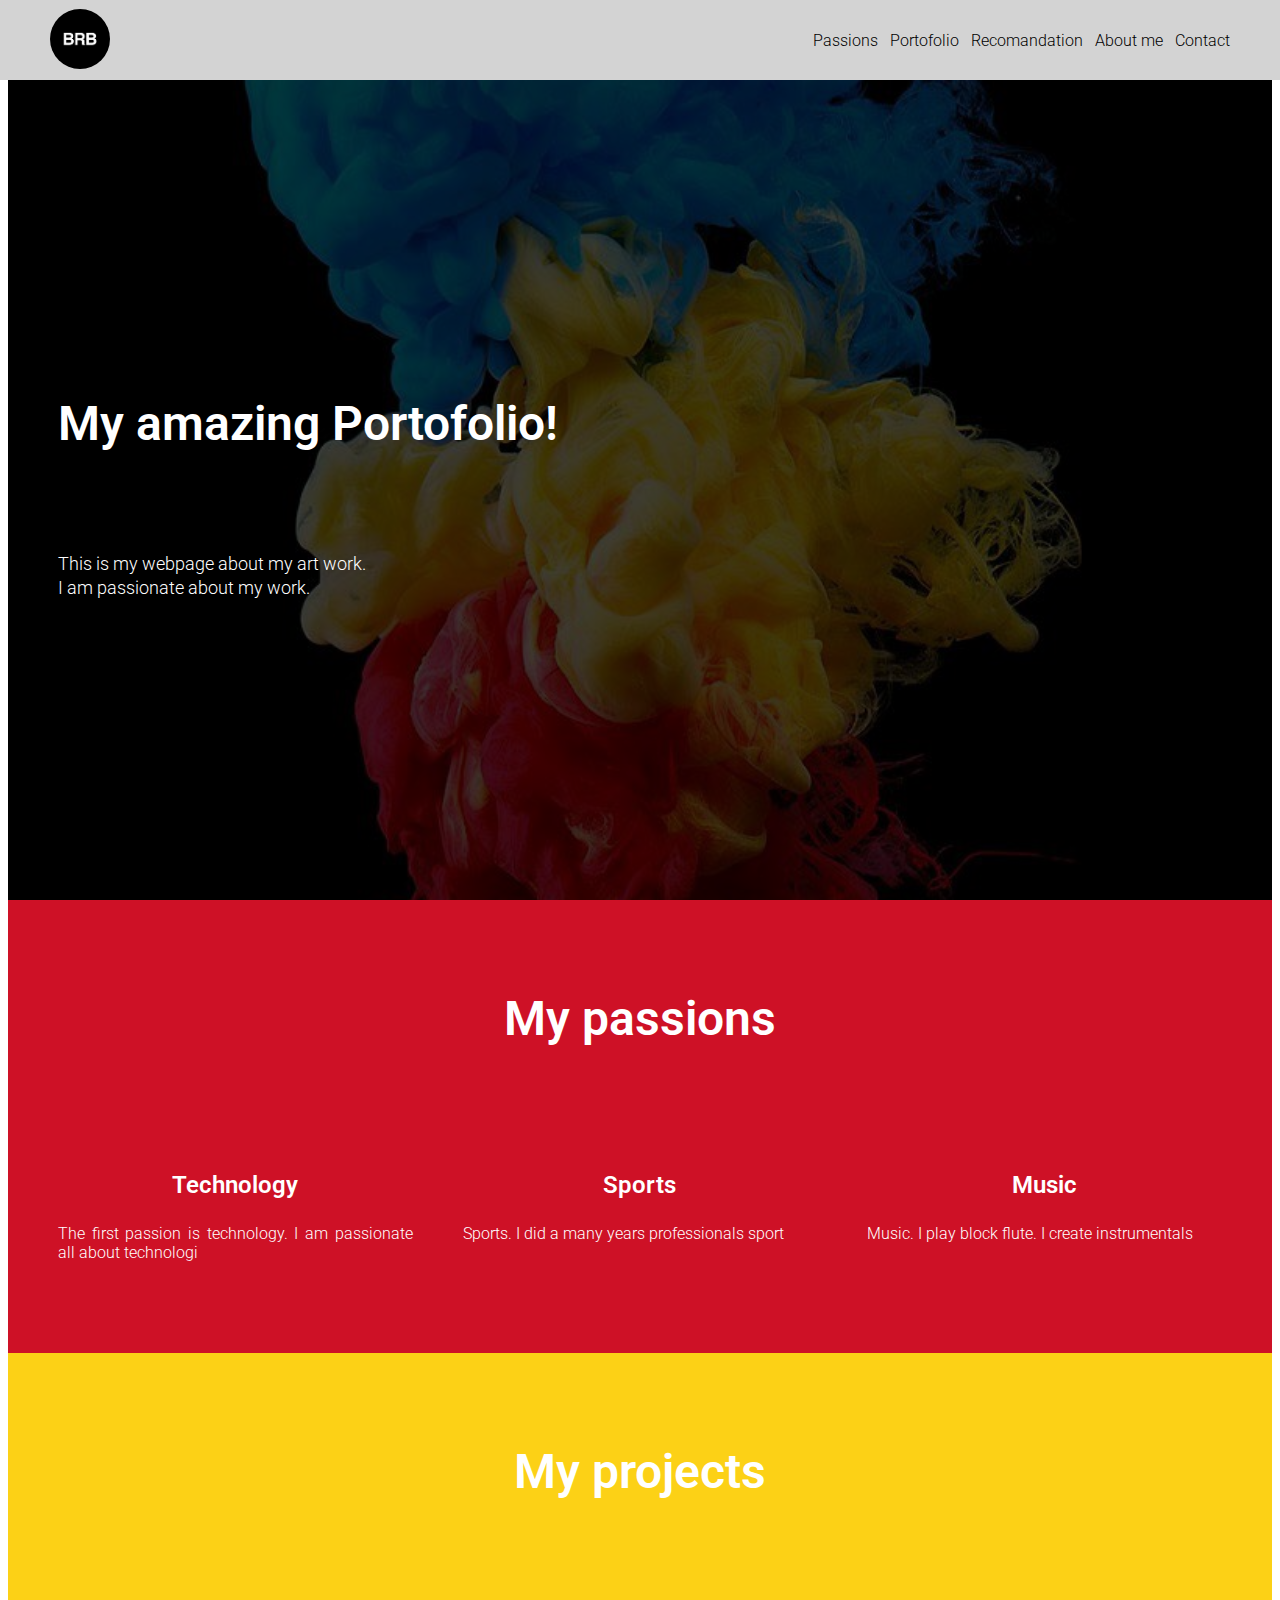
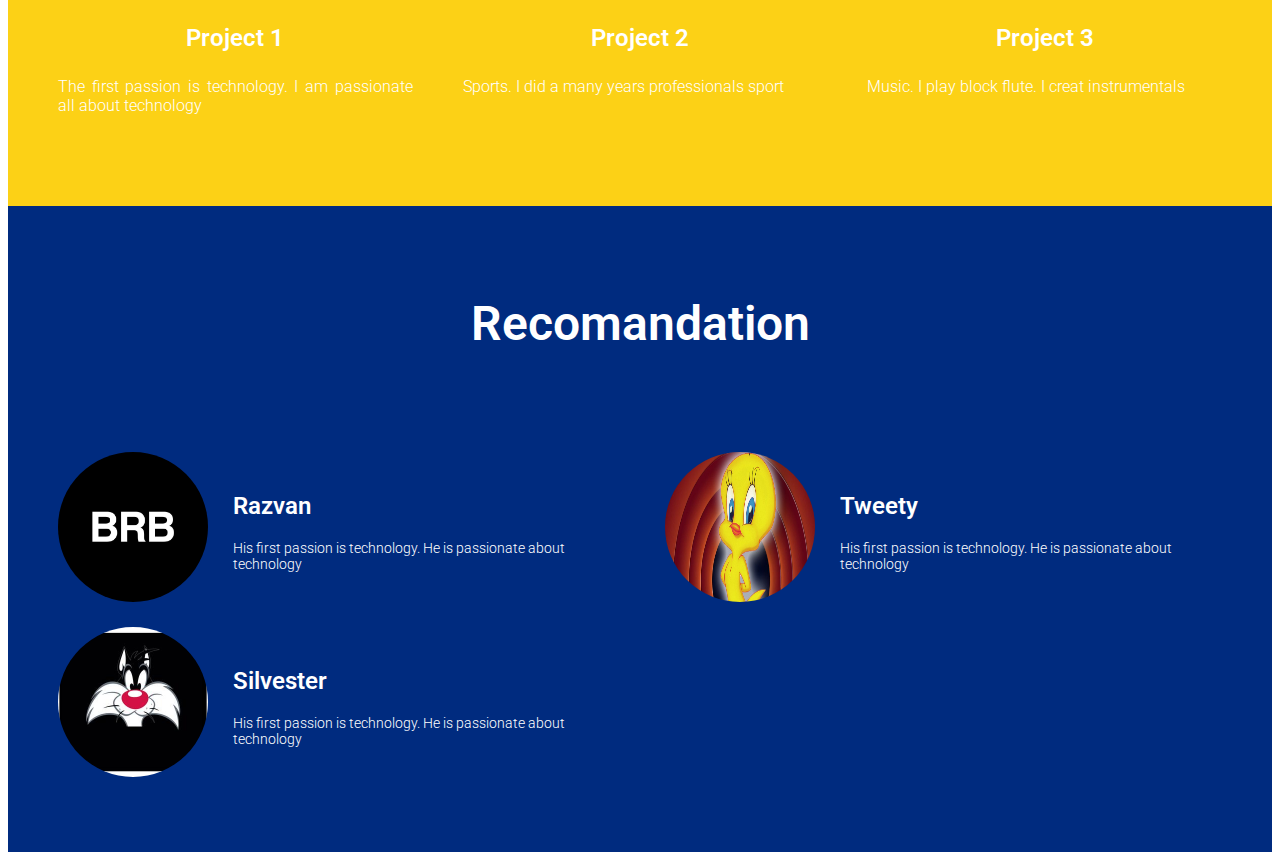
<file: index.html>
<!DOCTYPE html>
<html lang="en">
<head>
    <meta charset="UTF-8">
    <meta http-equiv="X-UA-Compatible" content="IE=edge">
    <meta name="viewport" content="width=device-width, initial-scale=1.0">
    <title>My Portofolio</title>
    <link rel="preconnect" href="https://fonts.gstatic.com">
    <link href="https://fonts.googleapis.com/css2?family=Roboto:wght@300;400;500&display=swap" rel="stylesheet">
    <link rel="stylesheet" href="style.css">
 <!-- <link rel="stylesheet" href="reset.css"> --> 
</head>
<body>
    <!--Navigation-->
    <header>
        <a class="logo" href="">
            <img src="assets/logo_brb.jpg" alt="logo">
        </a>
        <nav class="navigation">
            <a href="#section-1">Passions</a>
            <a href="#section-2">Portofolio</a>
            <a href="#section-3">Recomandation</a>
            <a href="#">About me</a>
            <a href="#">Contact</a>
        </nav>
    </header>

    <section id="#" class="hero section-block grey">
        <div>
            <h1>My amazing Portofolio!</h1>
<p>This is my webpage about my art work. <br/>
 I am passionate about my work.
</p>
<audio autoplay >
    <source src="assets/PianoViolin HipHop beat visualization mode.mp3" type="audio/mp3">
        </div>
    </section>

    <section id="section-1" class="section-block red my-passions not-fullscreen">
        <h2>My passions</h2>
        <div class="grid clearfix my-passions-inner-container">
            <div class="grid-box box-third">
                <h3>Technology</h3>
                <p> The first passion is technology. I am passionate all about technologi</p>
            </div>
            <div class="grid-box box-third">
                <h3>Sports</h3>
                <p>Sports. I did a many years professionals sport</p>
            </div>
            <div class="grid-box box-third">
                <h3>Music</h3>
                <p>Music. I play block flute. I create instrumentals</p>
            </div>
        
        </div>
    </section>

    <section id="section-2" class="section-block yellow my-portofolio not-fullscreen">
        <h2>My projects</h2>
        <div class="grid clearfix my-portofolio-inner-container">
            <div class="grid-box box-third">
                <h3>Project 1</h3>
                <p> The first passion is technology. I am passionate all about technology</p>
            </div>
            <div class="grid-box box-third">
                <h3>Project 2</h3>
                <p>Sports. I did a many years professionals sport</p>
            </div>
            <div class="grid-box box-third">
                <h3>Project 3</h3>
                <p>Music. I play block flute. I creat instrumentals</p>
            </div>
        </div>
    </section>
    <section id="section-3" class="section-block blue not-fullscreen rec-section">
        <h2>Recomandation</h2>
        <div class="grid clearfix ">
            <div class="grid-box box-half rec-section-box">
                <img src="assets/logo_brb.jpg" alt="profile photo">
                <div>
                    <h3>Razvan</h3>  
                    <p> His first passion is technology. He is passionate about technology</p>

                </div>
            </div>
            <div class="grid-box box-half rec-section-box">
                <img src="assets/Tweety-Bird-Looney-Tunes.jpg" alt="profile photo">
                <div>
                    <h3>Tweety</h3>  
                    <p> His first passion is technology. He is passionate about technology</p>

                </div>
            </div>
            <div class="grid-box box-half rec-section-box">
                <img src="assets/silvester.jpg" alt="profile photo">
                <div>
                    <h3>Silvester</h3>  
                    <p> His first passion is technology. He is passionate about technology</p>

                </div>
            </div>
        </div>
    </section>
</body>
</html>
</file>
<file: style.css>
html{
    font-size: 10px;
    font-family: 'Roboto' , sans-serif;
    font-weight: 300;
}
*{
    box-sizing: border-box;
}
/*float*/
.clearfix::after {
    content: "";
    clear: both;
    display: table;
  }

/*Sections*/
/*Section Passion*/

.section-block{ height:calc(100vh - 8rem);padding: 5rem ;}
.section-block.not-fullscreen{height: auto;}
.section-block.red{background-color: #CE1126;}
    .section-block h1, .section-block h2 {display: block;margin-bottom: 10rem;text-align: center;font-size: 4.8rem;font-weight: 600;}
.section-block.red h1, .section-block h2{color: #fff;}
/*section color background*/
.section-block.blue{background-color: #002B7F;}
.section-block.blue h1, .section-block h2{color: #fff;}


/*Section Passion end*/

/*Section My projects (yellow)*/
.section-block.yellow{ background-color: #FCD116;}
/*Sections end*/

/*Navigation*/
header{
    position: fixed;
    top: 0;
    left: 0;
    width: 100%;
    display: flex;
    justify-content: space-between;
    align-items: center;
    height: 8rem;
    padding: 0.75rem 5rem; 
    background-color: lightgrey;
    z-index: 2;
}
header + * {
    margin-top: 8rem;
}
    .logo{
        display:inline-block;
    }
        .logo >img{
            width: 6rem;
            height: 6rem;
            border-radius: 50%;
        }
.navigation{
        display: inline-block;
        text-align: center;
}
.navigation > a {
    font-size: 1.6rem;
    margin-right: 1rem;
    text-decoration: none;
    color:black;
}
.navigation > a:last-child{
    margin-right: 0;
}
.navigation > a:hover{
    text-decoration: underline;
}

/*media*/
@media(max-width:580px){
    header{ padding: 0.75rem 2.5rem; }
    .navigation > a {margin-bottom: 0.5rem; }
}
@media (max-width:767px) {
    .hero {display: block;  padding: 5rem 2.5rem;}
   /* .hero h1{font-size: 2.8rem;}*/
    .hero p{font-size: 1.4rem;}
}
@media (max-width:767px) {
    .section-block { height: auto; min-height:calc(100vh - 8rem); padding: 0 2.5rem;}
    .section-block.not-fullscreen{min-height: none;}
    .section-block h1 ,  .section-block h2{font-size: 2.8rem;margin-bottom: 5rem;}

    }
    @media (max-width:767px) {
        .grid-box{float: left; margin: 0 2.5rem 4rem;}
        .box-half{width:calc(100% - 5rem);}
        .box-third{width:calc(50% - 5rem);}
        .box-quarter{width:calc(33.33% - 5rem);}
    }
    @media (max-width:480px) {
        .box-half{width:calc(100% - 5rem);}
        .box-third{width:calc(100% - 5rem);}
        .box-quarter{width:calc(33.33% - 5rem);}
    }
/*Hero*/
.hero{
    display: flex;
    align-items: center;
    
position: relative;
padding-bottom: 0 5rem 20vh;
background-image: url(assets/banner2.jpg);
background-position: center;
background-repeat: none;
background-size: cover;
color: #fff;
}
.hero::before{
    content: "";
    position: absolute;
    top: 0;
    left: 0;
    width: 100%;
    height: 100%;
    background-color:rgba(0, 0, 0, 0.75);
    color: #fff;
}
 .hero h1{

position: relative;
z-index: 1;
text-align: left;
} 
.hero p{
    position: relative;
    z-index: 1;
    font-size: 1.8rem;
    line-height: 1.3;
}
/*Hero end*/


/*Pasiunile mele si Proiectele mele*/
.my-passions h1{margin-bottom: 7.5rem;}
.my-passions-inner-container{color: white;}
.my-passions-inner-container h3{ font-size: 2.4rem; text-align: center; margin-bottom: 2.5rem; font-weight: 600;}
.my-passions-inner-container p{font-size: 1.6rem; text-align: justify;}

.my-portofolio h1{margin-bottom: 7.5rem;}
.my-portofolio-inner-container{color: white;}
.my-portofolio-inner-container h3{ font-size: 2.4rem; text-align: center; margin-bottom: 2.5rem; font-weight: 600;}
.my-portofolio-inner-container p{font-size: 1.6rem; text-align: justify;}

/*Pasiunile si proiectele mele end*/

/*Recomandari*/
.rec-section-box{display:flex;align-items: center; color: white;}
.rec-section-box > img {width: 15rem; height: 15rem;margin-right: 2.5rem; border-radius: 50%;}
.rec-section-box h3 {display:block; margin-bottom: 2rem; font-size: 2.4rem;font-weight: 600;}  
.rec-section-box p {font-size: 1.4rem;}

/*Recomandari end*/



/*Grid*/
.grid {width:calc(100% + 5rem); margin: 0 -2.5rem;}
    .grid-box {float: left;  margin: 0 2.5rem 2.5rem;  }

.box-full{ width:calc(100% - 5rem);}   
.box-half{ width:calc(50% - 5rem) ;}
.box-third{width: calc(33.33% - 5rem);}
.box-quarter{width:calc(25% - 5rem) ;}
/*Grid end*/
</file>
